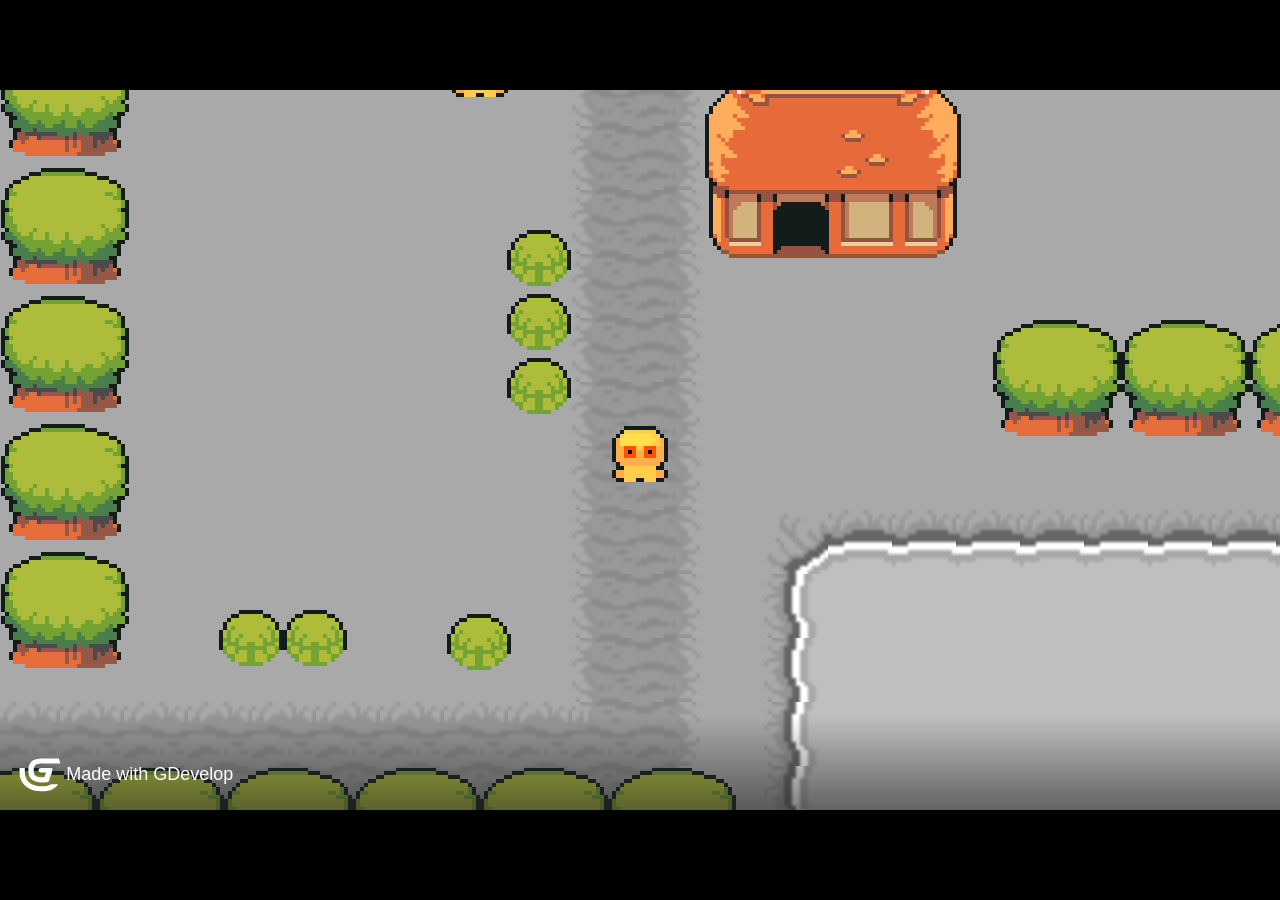
<file: game/index.html>
<!DOCTYPE html>
<html>
<head>
    <meta charset="UTF-8"/>
    <link rel="manifest" href="manifest.webmanifest">

    <meta name="apple-mobile-web-app-capable" content="yes">
    <meta name="apple-mobile-web-app-status-bar-style" content="black-translucent">

    <meta name="theme-color" content="#000000" />
    <meta name="viewport" content="width=device-width, initial-scale=1.0, maximum-scale=1.0, user-scalable=no" />

	<style>
		body {
			margin: 0;
			padding: 0;
			background-color: #000000;
            overflow: hidden;
		}
        #canvasArea {
            margin-left: auto;
            margin-right: auto;
            overflow: hidden;
        }

        
	</style>
    <!-- Libs and GDJS core files : -->
		<script src="libs/jshashtable.js" crossorigin="anonymous"></script>
	<script src="logger.js" crossorigin="anonymous"></script>
	<script src="gd.js" crossorigin="anonymous"></script>
	<script src="libs/rbush.js" crossorigin="anonymous"></script>
	<script src="AsyncTasksManager.js" crossorigin="anonymous"></script>
	<script src="inputmanager.js" crossorigin="anonymous"></script>
	<script src="jsonmanager.js" crossorigin="anonymous"></script>
	<script src="Model3DManager.js" crossorigin="anonymous"></script>
	<script src="ResourceLoader.js" crossorigin="anonymous"></script>
	<script src="ResourceCache.js" crossorigin="anonymous"></script>
	<script src="timemanager.js" crossorigin="anonymous"></script>
	<script src="polygon.js" crossorigin="anonymous"></script>
	<script src="runtimeobject.js" crossorigin="anonymous"></script>
	<script src="profiler.js" crossorigin="anonymous"></script>
	<script src="RuntimeInstanceContainer.js" crossorigin="anonymous"></script>
	<script src="runtimescene.js" crossorigin="anonymous"></script>
	<script src="scenestack.js" crossorigin="anonymous"></script>
	<script src="force.js" crossorigin="anonymous"></script>
	<script src="RuntimeLayer.js" crossorigin="anonymous"></script>
	<script src="layer.js" crossorigin="anonymous"></script>
	<script src="RuntimeCustomObjectLayer.js" crossorigin="anonymous"></script>
	<script src="timer.js" crossorigin="anonymous"></script>
	<script src="runtimewatermark.js" crossorigin="anonymous"></script>
	<script src="runtimegame.js" crossorigin="anonymous"></script>
	<script src="variable.js" crossorigin="anonymous"></script>
	<script src="variablescontainer.js" crossorigin="anonymous"></script>
	<script src="oncetriggers.js" crossorigin="anonymous"></script>
	<script src="runtimebehavior.js" crossorigin="anonymous"></script>
	<script src="SpriteAnimator.js" crossorigin="anonymous"></script>
	<script src="spriteruntimeobject.js" crossorigin="anonymous"></script>
	<script src="affinetransformation.js" crossorigin="anonymous"></script>
	<script src="CustomRuntimeObjectInstanceContainer.js" crossorigin="anonymous"></script>
	<script src="CustomRuntimeObject.js" crossorigin="anonymous"></script>
	<script src="CustomRuntimeObject2D.js" crossorigin="anonymous"></script>
	<script src="indexeddb.js" crossorigin="anonymous"></script>
	<script src="events-tools/commontools.js" crossorigin="anonymous"></script>
	<script src="events-tools/variabletools.js" crossorigin="anonymous"></script>
	<script src="events-tools/runtimescenetools.js" crossorigin="anonymous"></script>
	<script src="events-tools/inputtools.js" crossorigin="anonymous"></script>
	<script src="events-tools/objecttools.js" crossorigin="anonymous"></script>
	<script src="events-tools/cameratools.js" crossorigin="anonymous"></script>
	<script src="events-tools/soundtools.js" crossorigin="anonymous"></script>
	<script src="events-tools/storagetools.js" crossorigin="anonymous"></script>
	<script src="events-tools/stringtools.js" crossorigin="anonymous"></script>
	<script src="events-tools/windowtools.js" crossorigin="anonymous"></script>
	<script src="events-tools/networktools.js" crossorigin="anonymous"></script>
	<script src="splash/gd-logo-light.js" crossorigin="anonymous"></script>
	<script src="pixi-renderers/pixi.js" crossorigin="anonymous"></script>
	<script src="pixi-renderers/pixi-filters-tools.js" crossorigin="anonymous"></script>
	<script src="pixi-renderers/runtimegame-pixi-renderer.js" crossorigin="anonymous"></script>
	<script src="pixi-renderers/runtimescene-pixi-renderer.js" crossorigin="anonymous"></script>
	<script src="pixi-renderers/layer-pixi-renderer.js" crossorigin="anonymous"></script>
	<script src="pixi-renderers/pixi-image-manager.js" crossorigin="anonymous"></script>
	<script src="pixi-renderers/pixi-bitmapfont-manager.js" crossorigin="anonymous"></script>
	<script src="pixi-renderers/spriteruntimeobject-pixi-renderer.js" crossorigin="anonymous"></script>
	<script src="pixi-renderers/CustomRuntimeObject2DPixiRenderer.js" crossorigin="anonymous"></script>
	<script src="pixi-renderers/DebuggerPixiRenderer.js" crossorigin="anonymous"></script>
	<script src="pixi-renderers/loadingscreen-pixi-renderer.js" crossorigin="anonymous"></script>
	<script src="pixi-renderers/pixi-effects-manager.js" crossorigin="anonymous"></script>
	<script src="howler-sound-manager/howler.min.js" crossorigin="anonymous"></script>
	<script src="howler-sound-manager/howler-sound-manager.js" crossorigin="anonymous"></script>
	<script src="fontfaceobserver-font-manager/fontfaceobserver.js" crossorigin="anonymous"></script>
	<script src="fontfaceobserver-font-manager/fontfaceobserver-font-manager.js" crossorigin="anonymous"></script>
	<script src="Extensions/3D/Scene3DTools.js" crossorigin="anonymous"></script>
	<script src="Extensions/AnchorBehavior/anchorruntimebehavior.js" crossorigin="anonymous"></script>
	<script src="Extensions/BitmapText/bitmaptextruntimeobject-pixi-renderer.js" crossorigin="anonymous"></script>
	<script src="Extensions/BitmapText/bitmaptextruntimeobject.js" crossorigin="anonymous"></script>
	<script src="Extensions/DebuggerTools/debuggertools.js" crossorigin="anonymous"></script>
	<script src="Extensions/PanelSpriteObject/panelspriteruntimeobject-pixi-renderer.js" crossorigin="anonymous"></script>
	<script src="Extensions/PanelSpriteObject/panelspriteruntimeobject.js" crossorigin="anonymous"></script>
	<script src="Extensions/PrimitiveDrawing/pixi-graphics-extras/graphics-extras.min.js" crossorigin="anonymous"></script>
	<script src="Extensions/PrimitiveDrawing/shapepainterruntimeobject-pixi-renderer.js" crossorigin="anonymous"></script>
	<script src="Extensions/PrimitiveDrawing/shapepainterruntimeobject.js" crossorigin="anonymous"></script>
	<script src="Extensions/SystemInfo/systeminfotools.js" crossorigin="anonymous"></script>
	<script src="Extensions/TextObject/textruntimeobject-pixi-renderer.js" crossorigin="anonymous"></script>
	<script src="Extensions/TextObject/textruntimeobject.js" crossorigin="anonymous"></script>
	<script src="Extensions/TileMap/TileMapRuntimeManager.js" crossorigin="anonymous"></script>
	<script src="Extensions/TileMap/collision/TransformedTileMap.js" crossorigin="anonymous"></script>
	<script src="Extensions/TileMap/helper/TileMapHelper.js" crossorigin="anonymous"></script>
	<script src="Extensions/TileMap/pako/dist/pako.min.js" crossorigin="anonymous"></script>
	<script src="Extensions/TileMap/pixi-tilemap/dist/pixi-tilemap.umd.js" crossorigin="anonymous"></script>
	<script src="Extensions/TileMap/simpletilemapruntimeobject.js" crossorigin="anonymous"></script>
	<script src="Extensions/TileMap/tilemapruntimeobject-pixi-renderer.js" crossorigin="anonymous"></script>
	<script src="Extensions/TiledSpriteObject/tiledspriteruntimeobject-pixi-renderer.js" crossorigin="anonymous"></script>
	<script src="Extensions/TiledSpriteObject/tiledspriteruntimeobject.js" crossorigin="anonymous"></script>
	<script src="Extensions/TopDownMovementBehavior/topdownmovementruntimebehavior.js" crossorigin="anonymous"></script>
	<script src="Extensions/TweenBehavior/TweenManager.js" crossorigin="anonymous"></script>
	<script src="Extensions/TweenBehavior/tweenruntimebehavior.js" crossorigin="anonymous"></script>
	<script src="gdjs-evtsext__autotyping__autotyping.js" crossorigin="anonymous"></script>
	<script src="gdjs-evtsext__flash__colortint-func.js" crossorigin="anonymous"></script>
	<script src="gdjs-evtsext__flash__flash.js" crossorigin="anonymous"></script>
	<script src="gdjs-evtsext__flash__istinted-func.js" crossorigin="anonymous"></script>
	<script src="gdjs-evtsext__flash__togglecolortint-func.js" crossorigin="anonymous"></script>
	<script src="gdjs-evtsext__flash__togglevisibility-func.js" crossorigin="anonymous"></script>
	<script src="gdjs-evtsext__flashtransitionpainter__flashtransitionpainter.js" crossorigin="anonymous"></script>
	<script src="gdjs-evtsext__gamepads__a_advanced_vibration_controller-func.js" crossorigin="anonymous"></script>
	<script src="gdjs-evtsext__gamepads__a_change_vibration_magnitude-func.js" crossorigin="anonymous"></script>
	<script src="gdjs-evtsext__gamepads__a_set_deadzone-func.js" crossorigin="anonymous"></script>
	<script src="gdjs-evtsext__gamepads__a_vibrate_controller-func.js" crossorigin="anonymous"></script>
	<script src="gdjs-evtsext__gamepads__acceleratedspeed-func.js" crossorigin="anonymous"></script>
	<script src="gdjs-evtsext__gamepads__axisvalue-func.js" crossorigin="anonymous"></script>
	<script src="gdjs-evtsext__gamepads__c_any_button_pressed-func.js" crossorigin="anonymous"></script>
	<script src="gdjs-evtsext__gamepads__c_any_button_released-func.js" crossorigin="anonymous"></script>
	<script src="gdjs-evtsext__gamepads__c_axis_pushed-func.js" crossorigin="anonymous"></script>
	<script src="gdjs-evtsext__gamepads__c_button_pressed-func.js" crossorigin="anonymous"></script>
	<script src="gdjs-evtsext__gamepads__c_button_released-func.js" crossorigin="anonymous"></script>
	<script src="gdjs-evtsext__gamepads__c_controller_type-func.js" crossorigin="anonymous"></script>
	<script src="gdjs-evtsext__gamepads__c_controller_x_is_connected-func.js" crossorigin="anonymous"></script>
	<script src="gdjs-evtsext__gamepads__connectedgamepadscount-func.js" crossorigin="anonymous"></script>
	<script src="gdjs-evtsext__gamepads__deadzone-func.js" crossorigin="anonymous"></script>
	<script src="gdjs-evtsext__gamepads__gamepadcount-func.js" crossorigin="anonymous"></script>
	<script src="gdjs-evtsext__gamepads__gamepadtype-func.js" crossorigin="anonymous"></script>
	<script src="gdjs-evtsext__gamepads__lastbuttonid-func.js" crossorigin="anonymous"></script>
	<script src="gdjs-evtsext__gamepads__lastbuttonstring-func.js" crossorigin="anonymous"></script>
	<script src="gdjs-evtsext__gamepads__onfirstsceneloaded-func.js" crossorigin="anonymous"></script>
	<script src="gdjs-evtsext__gamepads__onscenepostevents-func.js" crossorigin="anonymous"></script>
	<script src="gdjs-evtsext__gamepads__stickangle-func.js" crossorigin="anonymous"></script>
	<script src="gdjs-evtsext__gamepads__stickforce-func.js" crossorigin="anonymous"></script>
	<script src="gdjs-evtsext__gamepads__stickforcex-func.js" crossorigin="anonymous"></script>
	<script src="gdjs-evtsext__gamepads__stickforcey-func.js" crossorigin="anonymous"></script>
	<script src="gdjs-evtsext__gamepads__stickrotationvalue-func.js" crossorigin="anonymous"></script>
	<script src="gdjs-evtsext__gamepads__strongvibrationmagnitude-func.js" crossorigin="anonymous"></script>
	<script src="gdjs-evtsext__gamepads__triggerpressure-func.js" crossorigin="anonymous"></script>
	<script src="gdjs-evtsext__gamepads__weakvibrationmagnitude-func.js" crossorigin="anonymous"></script>
	<script src="gdjs-evtsext__health__health.js" crossorigin="anonymous"></script>
	<script src="gdjs-evtsext__panelspritebutton__buttonfsm.js" crossorigin="anonymous"></script>
	<script src="gdjs-evtsext__panelspritebutton__panelspritebutton.js" crossorigin="anonymous"></script>
	<script src="gdjs-evtsext__panelspritecontinuousbar__panelspritecontinuousbar.js" crossorigin="anonymous"></script>
	<script src="gdjs-evtsext__panelspritecontinuousbar__resourcebar.js" crossorigin="anonymous"></script>
	<script src="gdjs-evtsext__shakeobject__shakeobject_positionangle.js" crossorigin="anonymous"></script>
	<script src="gdjs-evtsext__shakeobject__shakeobject_positionanglescale.js" crossorigin="anonymous"></script>
	<script src="gdjs-evtsext__spritemultitouchjoystick__acceleratedspeed-func.js" crossorigin="anonymous"></script>
	<script src="gdjs-evtsext__spritemultitouchjoystick__angleto4way-func.js" crossorigin="anonymous"></script>
	<script src="gdjs-evtsext__spritemultitouchjoystick__angleto8way-func.js" crossorigin="anonymous"></script>
	<script src="gdjs-evtsext__spritemultitouchjoystick__deadzone-func.js" crossorigin="anonymous"></script>
	<script src="gdjs-evtsext__spritemultitouchjoystick__hastouchstartedonscreenside-func.js" crossorigin="anonymous"></script>
	<script src="gdjs-evtsext__spritemultitouchjoystick__isanglein4waydirection-func.js" crossorigin="anonymous"></script>
	<script src="gdjs-evtsext__spritemultitouchjoystick__isanglein8waydirection-func.js" crossorigin="anonymous"></script>
	<script src="gdjs-evtsext__spritemultitouchjoystick__isbuttonpressed-func.js" crossorigin="anonymous"></script>
	<script src="gdjs-evtsext__spritemultitouchjoystick__isbuttonreleased-func.js" crossorigin="anonymous"></script>
	<script src="gdjs-evtsext__spritemultitouchjoystick__isdirectionpushed4way-func.js" crossorigin="anonymous"></script>
	<script src="gdjs-evtsext__spritemultitouchjoystick__isdirectionpushed8way-func.js" crossorigin="anonymous"></script>
	<script src="gdjs-evtsext__spritemultitouchjoystick__joystickangle-func.js" crossorigin="anonymous"></script>
	<script src="gdjs-evtsext__spritemultitouchjoystick__joystickforce-func.js" crossorigin="anonymous"></script>
	<script src="gdjs-evtsext__spritemultitouchjoystick__multitouchbutton.js" crossorigin="anonymous"></script>
	<script src="gdjs-evtsext__spritemultitouchjoystick__multitouchjoystick.js" crossorigin="anonymous"></script>
	<script src="gdjs-evtsext__spritemultitouchjoystick__setbuttonstate-func.js" crossorigin="anonymous"></script>
	<script src="gdjs-evtsext__spritemultitouchjoystick__setdeadzone-func.js" crossorigin="anonymous"></script>
	<script src="gdjs-evtsext__spritemultitouchjoystick__setjoystickangle-func.js" crossorigin="anonymous"></script>
	<script src="gdjs-evtsext__spritemultitouchjoystick__setjoystickforce-func.js" crossorigin="anonymous"></script>
	<script src="gdjs-evtsext__spritemultitouchjoystick__spritemultitouchjoystick.js" crossorigin="anonymous"></script>
	<script src="gdjs-evtsext__spritemultitouchjoystick__stickangle-func.js" crossorigin="anonymous"></script>
	<script src="gdjs-evtsext__spritemultitouchjoystick__stickforce-func.js" crossorigin="anonymous"></script>
	<script src="gdjs-evtsext__spritemultitouchjoystick__stickforcex-func.js" crossorigin="anonymous"></script>
	<script src="gdjs-evtsext__spritemultitouchjoystick__stickforcey-func.js" crossorigin="anonymous"></script>
	<script src="gdjs-evtsext__spritemultitouchjoystick__topdownmultitouchmapper.js" crossorigin="anonymous"></script>
	<script src="gdjs-evtsext__topdownmovementanimator__topdownmovementanimator.js" crossorigin="anonymous"></script>
	<script src="gdjs-evtsext__twochoicesdialogboxes__twochoicesdialogbox.js" crossorigin="anonymous"></script>
	<script src="gdjs-evtsext__ysort__ysort.js" crossorigin="anonymous"></script>
	<script src="object-capabilities/AnimatableBehavior.js" crossorigin="anonymous"></script>
	<script src="object-capabilities/EffectBehavior.js" crossorigin="anonymous"></script>
	<script src="object-capabilities/FlippableBehavior.js" crossorigin="anonymous"></script>
	<script src="object-capabilities/OpacityBehavior.js" crossorigin="anonymous"></script>
	<script src="object-capabilities/ResizableBehavior.js" crossorigin="anonymous"></script>
	<script src="object-capabilities/ScalableBehavior.js" crossorigin="anonymous"></script>
	<script src="object-capabilities/TextContainerBehavior.js" crossorigin="anonymous"></script>
	<script src="Extensions/Effects/kawase-blur-pixi-filter.js" crossorigin="anonymous"></script>
	<script src="Extensions/Effects/outline-pixi-filter.js" crossorigin="anonymous"></script>
	<script src="Extensions/Effects/pixi-filters/filter-kawase-blur.js" crossorigin="anonymous"></script>
	<script src="Extensions/Effects/pixi-filters/filter-outline.js" crossorigin="anonymous"></script>
	<script src="code0.js" crossorigin="anonymous"></script>
	<script src="code1.js" crossorigin="anonymous"></script>
	<script src="data.js" crossorigin="anonymous"></script>


</head>
<body>

    
	<script>

    (function() {
        //Initialization
        var game = new gdjs.RuntimeGame(gdjs.projectData, {});

        //Create a renderer
        game.getRenderer().createStandardCanvas(document.body);

        //Bind keyboards/mouse/touch events
        game.getRenderer().bindStandardEvents(game.getInputManager(), window, document);

        //Load all assets and start the game
        game.loadAllAssets(function() {
            game.startGameLoop();
        });
    })();

	</script>
</body>
</html>
</file>
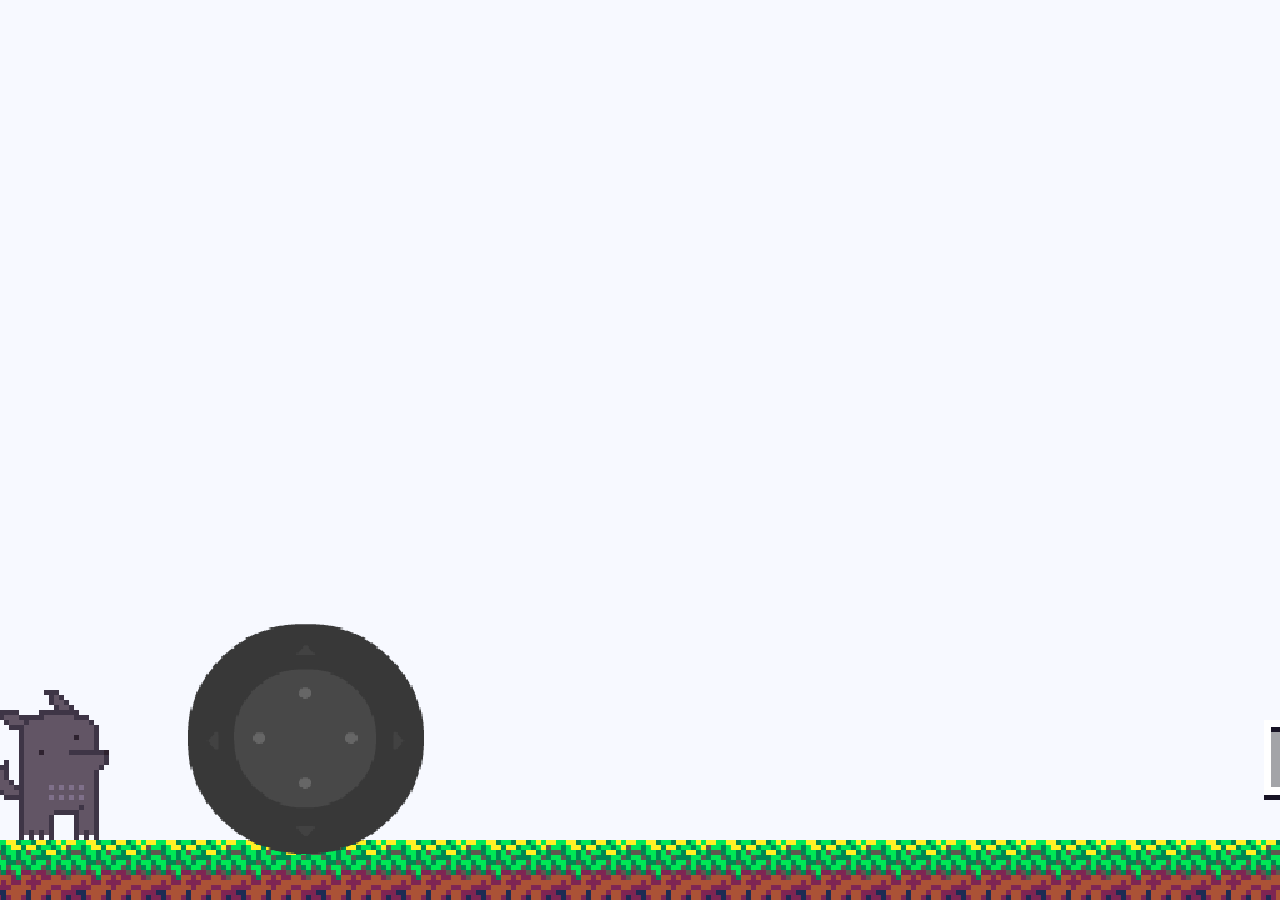
<file: wulfgame/index.html>
<!DOCTYPE html>
<html>
<head>
    <meta charset="UTF-8"/>
    <link rel="manifest" href="manifest.webmanifest">

    <meta name="apple-mobile-web-app-capable" content="yes">
    <meta name="apple-mobile-web-app-status-bar-style" content="black-translucent">

    <meta name="theme-color" content="#000000" />
    <meta name="viewport" content="width=device-width, initial-scale=1.0, maximum-scale=1.0, user-scalable=no" />

	<style>
		body {
			margin: 0;
			padding: 0;
			background-color: #000000;
            overflow: hidden;
		}
        #canvasArea {
            margin-left: auto;
            margin-right: auto;
            overflow: hidden;
        }

        
	</style>
    <!-- Libs and GDJS core files : -->
		<script src="libs/jshashtable.js" crossorigin="anonymous"></script>
	<script src="logger.js" crossorigin="anonymous"></script>
	<script src="gd.js" crossorigin="anonymous"></script>
	<script src="libs/rbush.js" crossorigin="anonymous"></script>
	<script src="AsyncTasksManager.js" crossorigin="anonymous"></script>
	<script src="inputmanager.js" crossorigin="anonymous"></script>
	<script src="jsonmanager.js" crossorigin="anonymous"></script>
	<script src="Model3DManager.js" crossorigin="anonymous"></script>
	<script src="ResourceLoader.js" crossorigin="anonymous"></script>
	<script src="ResourceCache.js" crossorigin="anonymous"></script>
	<script src="timemanager.js" crossorigin="anonymous"></script>
	<script src="polygon.js" crossorigin="anonymous"></script>
	<script src="runtimeobject.js" crossorigin="anonymous"></script>
	<script src="profiler.js" crossorigin="anonymous"></script>
	<script src="RuntimeInstanceContainer.js" crossorigin="anonymous"></script>
	<script src="runtimescene.js" crossorigin="anonymous"></script>
	<script src="scenestack.js" crossorigin="anonymous"></script>
	<script src="force.js" crossorigin="anonymous"></script>
	<script src="RuntimeLayer.js" crossorigin="anonymous"></script>
	<script src="layer.js" crossorigin="anonymous"></script>
	<script src="RuntimeCustomObjectLayer.js" crossorigin="anonymous"></script>
	<script src="timer.js" crossorigin="anonymous"></script>
	<script src="runtimewatermark.js" crossorigin="anonymous"></script>
	<script src="runtimegame.js" crossorigin="anonymous"></script>
	<script src="variable.js" crossorigin="anonymous"></script>
	<script src="variablescontainer.js" crossorigin="anonymous"></script>
	<script src="oncetriggers.js" crossorigin="anonymous"></script>
	<script src="runtimebehavior.js" crossorigin="anonymous"></script>
	<script src="SpriteAnimator.js" crossorigin="anonymous"></script>
	<script src="spriteruntimeobject.js" crossorigin="anonymous"></script>
	<script src="affinetransformation.js" crossorigin="anonymous"></script>
	<script src="CustomRuntimeObjectInstanceContainer.js" crossorigin="anonymous"></script>
	<script src="CustomRuntimeObject.js" crossorigin="anonymous"></script>
	<script src="CustomRuntimeObject2D.js" crossorigin="anonymous"></script>
	<script src="indexeddb.js" crossorigin="anonymous"></script>
	<script src="events-tools/commontools.js" crossorigin="anonymous"></script>
	<script src="events-tools/variabletools.js" crossorigin="anonymous"></script>
	<script src="events-tools/runtimescenetools.js" crossorigin="anonymous"></script>
	<script src="events-tools/inputtools.js" crossorigin="anonymous"></script>
	<script src="events-tools/objecttools.js" crossorigin="anonymous"></script>
	<script src="events-tools/cameratools.js" crossorigin="anonymous"></script>
	<script src="events-tools/soundtools.js" crossorigin="anonymous"></script>
	<script src="events-tools/storagetools.js" crossorigin="anonymous"></script>
	<script src="events-tools/stringtools.js" crossorigin="anonymous"></script>
	<script src="events-tools/windowtools.js" crossorigin="anonymous"></script>
	<script src="events-tools/networktools.js" crossorigin="anonymous"></script>
	<script src="splash/gd-logo-light.js" crossorigin="anonymous"></script>
	<script src="pixi-renderers/pixi.js" crossorigin="anonymous"></script>
	<script src="pixi-renderers/pixi-filters-tools.js" crossorigin="anonymous"></script>
	<script src="pixi-renderers/runtimegame-pixi-renderer.js" crossorigin="anonymous"></script>
	<script src="pixi-renderers/runtimescene-pixi-renderer.js" crossorigin="anonymous"></script>
	<script src="pixi-renderers/layer-pixi-renderer.js" crossorigin="anonymous"></script>
	<script src="pixi-renderers/pixi-image-manager.js" crossorigin="anonymous"></script>
	<script src="pixi-renderers/pixi-bitmapfont-manager.js" crossorigin="anonymous"></script>
	<script src="pixi-renderers/spriteruntimeobject-pixi-renderer.js" crossorigin="anonymous"></script>
	<script src="pixi-renderers/CustomRuntimeObject2DPixiRenderer.js" crossorigin="anonymous"></script>
	<script src="pixi-renderers/DebuggerPixiRenderer.js" crossorigin="anonymous"></script>
	<script src="pixi-renderers/loadingscreen-pixi-renderer.js" crossorigin="anonymous"></script>
	<script src="pixi-renderers/pixi-effects-manager.js" crossorigin="anonymous"></script>
	<script src="howler-sound-manager/howler.min.js" crossorigin="anonymous"></script>
	<script src="howler-sound-manager/howler-sound-manager.js" crossorigin="anonymous"></script>
	<script src="fontfaceobserver-font-manager/fontfaceobserver.js" crossorigin="anonymous"></script>
	<script src="fontfaceobserver-font-manager/fontfaceobserver-font-manager.js" crossorigin="anonymous"></script>
	<script src="Extensions/3D/Scene3DTools.js" crossorigin="anonymous"></script>
	<script src="Extensions/AnchorBehavior/anchorruntimebehavior.js" crossorigin="anonymous"></script>
	<script src="Extensions/BitmapText/bitmaptextruntimeobject-pixi-renderer.js" crossorigin="anonymous"></script>
	<script src="Extensions/BitmapText/bitmaptextruntimeobject.js" crossorigin="anonymous"></script>
	<script src="Extensions/DebuggerTools/debuggertools.js" crossorigin="anonymous"></script>
	<script src="Extensions/PanelSpriteObject/panelspriteruntimeobject-pixi-renderer.js" crossorigin="anonymous"></script>
	<script src="Extensions/PanelSpriteObject/panelspriteruntimeobject.js" crossorigin="anonymous"></script>
	<script src="Extensions/PlatformBehavior/platformerobjectruntimebehavior.js" crossorigin="anonymous"></script>
	<script src="Extensions/PlatformBehavior/platformruntimebehavior.js" crossorigin="anonymous"></script>
	<script src="Extensions/PlatformBehavior/platformtools.js" crossorigin="anonymous"></script>
	<script src="Extensions/PrimitiveDrawing/pixi-graphics-extras/graphics-extras.min.js" crossorigin="anonymous"></script>
	<script src="Extensions/PrimitiveDrawing/shapepainterruntimeobject-pixi-renderer.js" crossorigin="anonymous"></script>
	<script src="Extensions/PrimitiveDrawing/shapepainterruntimeobject.js" crossorigin="anonymous"></script>
	<script src="Extensions/TextObject/textruntimeobject-pixi-renderer.js" crossorigin="anonymous"></script>
	<script src="Extensions/TextObject/textruntimeobject.js" crossorigin="anonymous"></script>
	<script src="Extensions/TileMap/TileMapRuntimeManager.js" crossorigin="anonymous"></script>
	<script src="Extensions/TileMap/collision/TransformedTileMap.js" crossorigin="anonymous"></script>
	<script src="Extensions/TileMap/helper/TileMapHelper.js" crossorigin="anonymous"></script>
	<script src="Extensions/TileMap/pako/dist/pako.min.js" crossorigin="anonymous"></script>
	<script src="Extensions/TileMap/pixi-tilemap/dist/pixi-tilemap.umd.js" crossorigin="anonymous"></script>
	<script src="Extensions/TileMap/simpletilemapruntimeobject.js" crossorigin="anonymous"></script>
	<script src="Extensions/TileMap/tilemapruntimeobject-pixi-renderer.js" crossorigin="anonymous"></script>
	<script src="Extensions/TweenBehavior/TweenManager.js" crossorigin="anonymous"></script>
	<script src="Extensions/TweenBehavior/tweenruntimebehavior.js" crossorigin="anonymous"></script>
	<script src="gdjs-evtsext__panelspritebutton__bitmaptextstylestate.js" crossorigin="anonymous"></script>
	<script src="gdjs-evtsext__panelspritebutton__buttonfsm.js" crossorigin="anonymous"></script>
	<script src="gdjs-evtsext__panelspritebutton__isingameedition-func.js" crossorigin="anonymous"></script>
	<script src="gdjs-evtsext__panelspritebutton__panelspritebutton.js" crossorigin="anonymous"></script>
	<script src="gdjs-evtsext__panelspritebutton__textstylestate.js" crossorigin="anonymous"></script>
	<script src="gdjs-evtsext__platformercharacteranimator__platformercharacteranimator.js" crossorigin="anonymous"></script>
	<script src="gdjs-evtsext__smoothcamera__smoothcamera.js" crossorigin="anonymous"></script>
	<script src="gdjs-evtsext__smoothcamera__smoothplatformercamera.js" crossorigin="anonymous"></script>
	<script src="gdjs-evtsext__spritemultitouchjoystick__acceleratedspeed-func.js" crossorigin="anonymous"></script>
	<script src="gdjs-evtsext__spritemultitouchjoystick__angleto4way-func.js" crossorigin="anonymous"></script>
	<script src="gdjs-evtsext__spritemultitouchjoystick__angleto8way-func.js" crossorigin="anonymous"></script>
	<script src="gdjs-evtsext__spritemultitouchjoystick__deadzone-func.js" crossorigin="anonymous"></script>
	<script src="gdjs-evtsext__spritemultitouchjoystick__hastouchstartedonscreenside-func.js" crossorigin="anonymous"></script>
	<script src="gdjs-evtsext__spritemultitouchjoystick__isanglein4waydirection-func.js" crossorigin="anonymous"></script>
	<script src="gdjs-evtsext__spritemultitouchjoystick__isanglein8waydirection-func.js" crossorigin="anonymous"></script>
	<script src="gdjs-evtsext__spritemultitouchjoystick__isbuttonjustpressed-func.js" crossorigin="anonymous"></script>
	<script src="gdjs-evtsext__spritemultitouchjoystick__isbuttonpressed-func.js" crossorigin="anonymous"></script>
	<script src="gdjs-evtsext__spritemultitouchjoystick__isbuttonreleased-func.js" crossorigin="anonymous"></script>
	<script src="gdjs-evtsext__spritemultitouchjoystick__isdirectionpushed4way-func.js" crossorigin="anonymous"></script>
	<script src="gdjs-evtsext__spritemultitouchjoystick__isdirectionpushed8way-func.js" crossorigin="anonymous"></script>
	<script src="gdjs-evtsext__spritemultitouchjoystick__isingameedition-func.js" crossorigin="anonymous"></script>
	<script src="gdjs-evtsext__spritemultitouchjoystick__joystickangle-func.js" crossorigin="anonymous"></script>
	<script src="gdjs-evtsext__spritemultitouchjoystick__joystickforce-func.js" crossorigin="anonymous"></script>
	<script src="gdjs-evtsext__spritemultitouchjoystick__multitouchjoystick.js" crossorigin="anonymous"></script>
	<script src="gdjs-evtsext__spritemultitouchjoystick__platformermultitouchmapper.js" crossorigin="anonymous"></script>
	<script src="gdjs-evtsext__spritemultitouchjoystick__setbuttonstate-func.js" crossorigin="anonymous"></script>
	<script src="gdjs-evtsext__spritemultitouchjoystick__setdeadzone-func.js" crossorigin="anonymous"></script>
	<script src="gdjs-evtsext__spritemultitouchjoystick__setjoystickangle-func.js" crossorigin="anonymous"></script>
	<script src="gdjs-evtsext__spritemultitouchjoystick__setjoystickforce-func.js" crossorigin="anonymous"></script>
	<script src="gdjs-evtsext__spritemultitouchjoystick__spritemultitouchjoystick.js" crossorigin="anonymous"></script>
	<script src="gdjs-evtsext__spritemultitouchjoystick__stickangle-func.js" crossorigin="anonymous"></script>
	<script src="gdjs-evtsext__spritemultitouchjoystick__stickforce-func.js" crossorigin="anonymous"></script>
	<script src="gdjs-evtsext__spritemultitouchjoystick__stickforcex-func.js" crossorigin="anonymous"></script>
	<script src="gdjs-evtsext__spritemultitouchjoystick__stickforcey-func.js" crossorigin="anonymous"></script>
	<script src="object-capabilities/AnimatableBehavior.js" crossorigin="anonymous"></script>
	<script src="object-capabilities/EffectBehavior.js" crossorigin="anonymous"></script>
	<script src="object-capabilities/FlippableBehavior.js" crossorigin="anonymous"></script>
	<script src="object-capabilities/OpacityBehavior.js" crossorigin="anonymous"></script>
	<script src="object-capabilities/ResizableBehavior.js" crossorigin="anonymous"></script>
	<script src="object-capabilities/ScalableBehavior.js" crossorigin="anonymous"></script>
	<script src="object-capabilities/TextContainerBehavior.js" crossorigin="anonymous"></script>
	<script src="Extensions/3D/DirectionalLight.js" crossorigin="anonymous"></script>
	<script src="Extensions/3D/HemisphereLight.js" crossorigin="anonymous"></script>
	<script src="code0.js" crossorigin="anonymous"></script>
	<script src="data.js" crossorigin="anonymous"></script>


</head>
<body>

    
	<script>

    (function() {
        //Initialization
        var game = new gdjs.RuntimeGame(gdjs.projectData, {});

        //Create a renderer
        game.getRenderer().createStandardCanvas(document.body);

        //Bind keyboards/mouse/touch events
        game.getRenderer().bindStandardEvents(game.getInputManager(), window, document);

        //Load all assets and start the game
        game.loadAllAssets(function() {
            game.startGameLoop();
        });
    })();

	</script>
</body>
</html>
</file>
